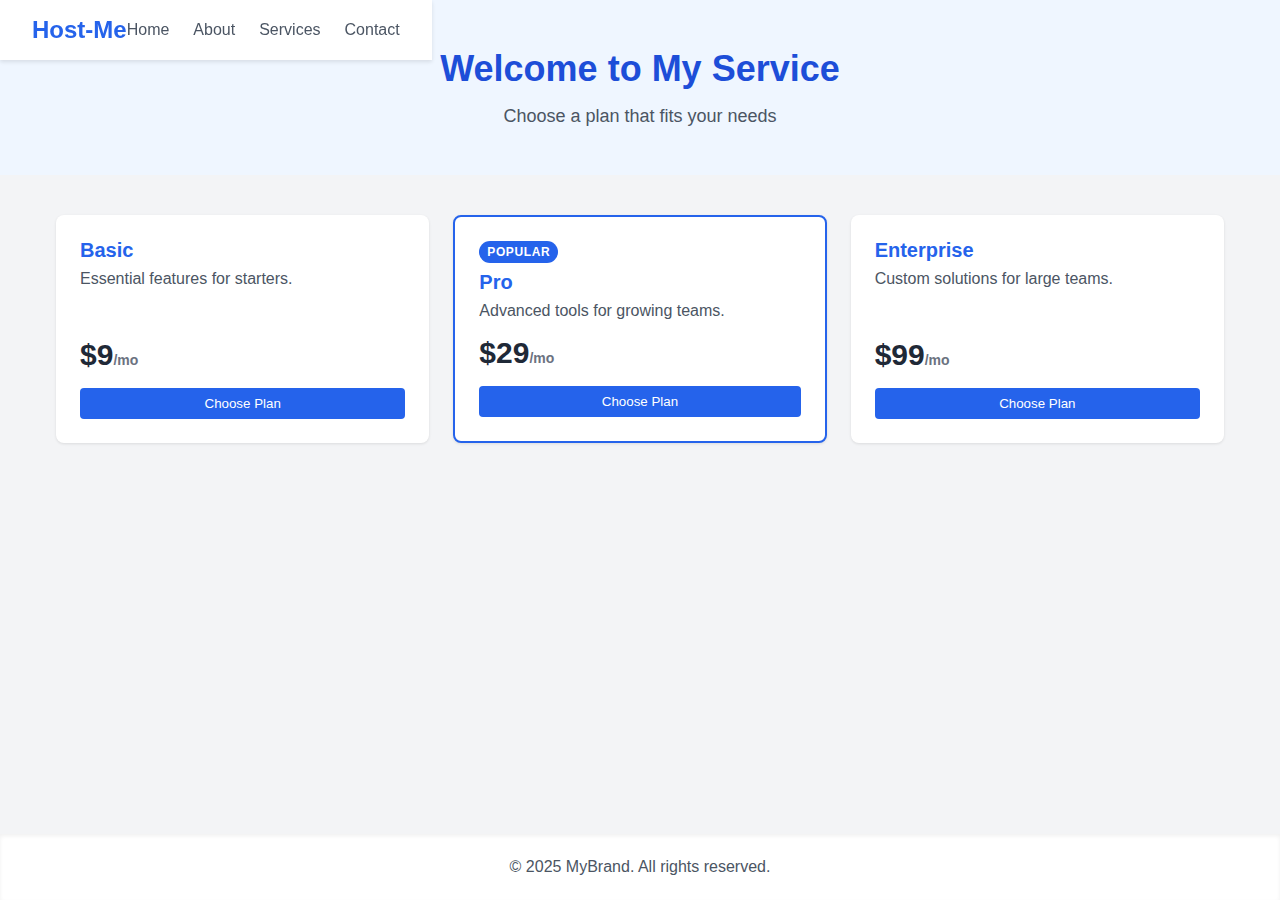
<file: ex.html>
<html lang="en">
 <head>
   <meta charset="UTF-8" />
   <meta name="viewport" content="width=device-width, initial-scale=1.0">
   <title>Responsive Layout</title>
   <link rel="stylesheet" href="ex.css">
   <style>
   
   </style>
 </head>
 <body>
   <nav>
     <div class="container nav-container">
       <div class="nav-brand-container">
         <div class="brand-logo">Host-Me</div>
         <button class="mobile-menu-btn">
           <svg xmlns="http://www.w3.org/2000/svg" height="24" width="24" fill="none" viewBox="0 0 24 24" stroke="currentColor">
             <path stroke-linecap="round" stroke-linejoin="round" stroke-width="2" d="M4 6h16M4 12h16M4 18h16" />
           </svg>
         </button>
       </div>
       <div class="nav-links">
         <a href="#" class="nav-link">Home</a>
         <a href="#" class="nav-link">About</a>
         <a href="#" class="nav-link">Services</a>
         <a href="#" class="nav-link">Contact</a>
       </div>
     </div>
   </nav>


   <main>
     <section class="hero-section">
       <h1 class="hero-heading">Welcome to My Service</h1>
       <p class="hero-subheading">Choose a plan that fits your needs</p>
     </section>


     <section class="container pricing-section">
       <div class="pricing-grid">
       
         <div class="pricing-card">
           <h2 class="card-title">Basic</h2>
           <p class="card-description">Essential features for starters.</p>
           <div class="card-price">
             $9<span class="price-duration">/mo</span>
           </div>
           <button class="choose-btn">Choose Plan</button>
         </div>
        
      
         <div class="pricing-card popular-card">
           <div class="popular-tag">Popular</div>
           <h2 class="card-title">Pro</h2>
           <p class="card-description">Advanced tools for growing teams.</p>
           <div class="card-price">
             $29<span class="price-duration">/mo</span>
           </div>
           <button class="choose-btn">Choose Plan</button>
         </div>
        
        
         <div class="pricing-card">
           <h2 class="card-title">Enterprise</h2>
           <p class="card-description">Custom solutions for large teams.</p>
           <div class="card-price">
             $99<span class="price-duration">/mo</span>
           </div>
           <button class="choose-btn">Choose Plan</button>
         </div>
       </div>
     </section>
   </main>


   <footer>
     <div class="container">
       <p class="footer-text">&copy; 2025 MyBrand. All rights reserved.</p>
     </div>
   </footer>
 </body>
</html></div></section>
</file>
<file: ex.css>
* {
    margin: 0;
    padding: 0;
    box-sizing: border-box;
   }
   
   
   body {
    font-family: "Poppins", sans-serif;
    background-color: #f3f4f6;
    color: #1f2937;
    min-height: 100vh;
    display: flex;
    flex-direction: column;
   }
   
   
   .container {
    width: 100%;
    max-width: 1200px;
    margin: 0 auto;
    padding: 0 1rem;
   }
   
   
   /* Navigation */
   nav {
    background-color: white;
    box-shadow: 0 2px 4px rgba(0, 0, 0, 0.1);
    padding: 1rem;
    position: fixed;
    top: 0;
    z-index: 100000;
   }
   
   
   .nav-container {
    display: flex;
    flex-direction: column;
    justify-content: space-between;
    align-items: center;
   }
   
   
   .nav-brand-container {
    display: flex;
    justify-content: space-between;
    align-items: center;
    width: 100%;
   }
   
   
   .brand-logo {
    font-size: 1.25rem;
    font-weight: bold;
    color: #2563eb;
   }
   
   
   .mobile-menu-btn {
    display: block;
    color: #4b5563;
    background: none;
    border: none;
    cursor: pointer;
   }
   
   
   .nav-links {
    display: flex;
    flex-direction: column;
    width: 100%;
    align-items: center;
    margin-top: 1rem;
    gap: 1rem;
   }
   
   
   .nav-link {
    color: #4b5563;
    text-decoration: none;
    width: 100%;
    text-align: center;
    padding: 0.5rem 0;
   }
   
   
   .nav-link:hover {
    color: #2563eb;
   }
   
   
   /* Main content */
   main {
    flex-grow: 1;
   }
   
   
   .hero-section {
    text-align: center;
    padding: 3rem 1rem;
    background-color: #eff6ff;
   }
   
   
   .hero-heading {
    font-size: 1.875rem;
    font-weight: bold;
    color: #1d4ed8;
    margin-bottom: 1rem;
   }
   
   
   .hero-subheading {
    font-size: 1.125rem;
    color: #4b5563;
    max-width: 36rem;
    margin: 0 auto;
   }
   
   
   /* Pricing section */
   .pricing-section {
    padding: 2.5rem 1rem;
   }
   
   
   .pricing-grid {
    display: grid;
    gap: 1.5rem;
    grid-template-columns: 1fr;
   }
   
   
   .pricing-card {
    background-color: white;
    padding: 1.5rem;
    border-radius: 0.5rem;
    box-shadow: 0 1px 3px rgba(0, 0, 0, 0.1);
    display: flex;
    flex-direction: column;
    transition: box-shadow 0.3s ease;
   }
   
   
   .pricing-card:hover {
    box-shadow: 0 10px 15px -3px rgba(0, 0, 0, 0.1);
   }
   
   
   .popular-card {
    border: 2px solid #2563eb;
   }
   
   
   .popular-tag {
    background-color: #2563eb;
    color: white;
    font-size: 0.75rem;
    font-weight: bold;
    text-transform: uppercase;
    letter-spacing: 0.05em;
    padding: 0.25rem 0.5rem;
    border-radius: 9999px;
    display: inline-block;
    margin-bottom: 0.5rem;
    align-self: flex-start;
   }
   
   
   .card-title {
    font-size: 1.25rem;
    font-weight: 600;
    color: #2563eb;
    margin-bottom: 0.5rem;
   }
   
   
   .card-description {
    color: #4b5563;
    margin-bottom: 1rem;
    flex-grow: 1;
   }
   
   
   .card-price {
    font-size: 1.875rem;
    font-weight: bold;
    color: #1f2937;
    margin-bottom: 1rem;
   }
   
   
   .price-duration {
    font-size: 0.875rem;
    color: #6b7280;
   }
   
   
   .choose-btn {
    background-color: #2563eb;
    color: white;
    width: 100%;
    padding: 0.5rem 1rem;
    border: none;
    border-radius: 0.25rem;
    cursor: pointer;
    transition: background-color 0.3s ease;
   }
   
   
   .choose-btn:hover {
    background-color: #1d4ed8;
   }
   
   
   /* Footer */
   footer {
    background-color: white;
    text-align: center;
    padding: 1.5rem 1rem;
    box-shadow: inset 0 2px 4px rgba(0, 0, 0, 0.06);
   }
   
   
   .footer-text {
    color: #4b5563;
   }
   
   
   /* Media queries */
   @media (min-width: 640px) {
    .nav-container {
      flex-direction: row;
    }
     .nav-brand-container {
      width: auto;
    }
     .mobile-menu-btn {
      display: none;
    }
     .nav-links {
      flex-direction: row;
      width: auto;
      margin-top: 0;
      gap: 1.5rem;
    }
     .nav-link {
      width: auto;
      padding: 0;
    }
     .brand-logo {
      font-size: 1.5rem;
    }
   }
   
   
   @media (min-width: 768px) {
    .hero-heading {
      font-size: 2.25rem;
    }
     .pricing-grid {
      grid-template-columns: repeat(2, 1fr);
    }
   }
   
   
   @media (min-width: 1024px) {
    .pricing-grid {
      grid-template-columns: repeat(3, 1fr);
    }
   }
</file>
